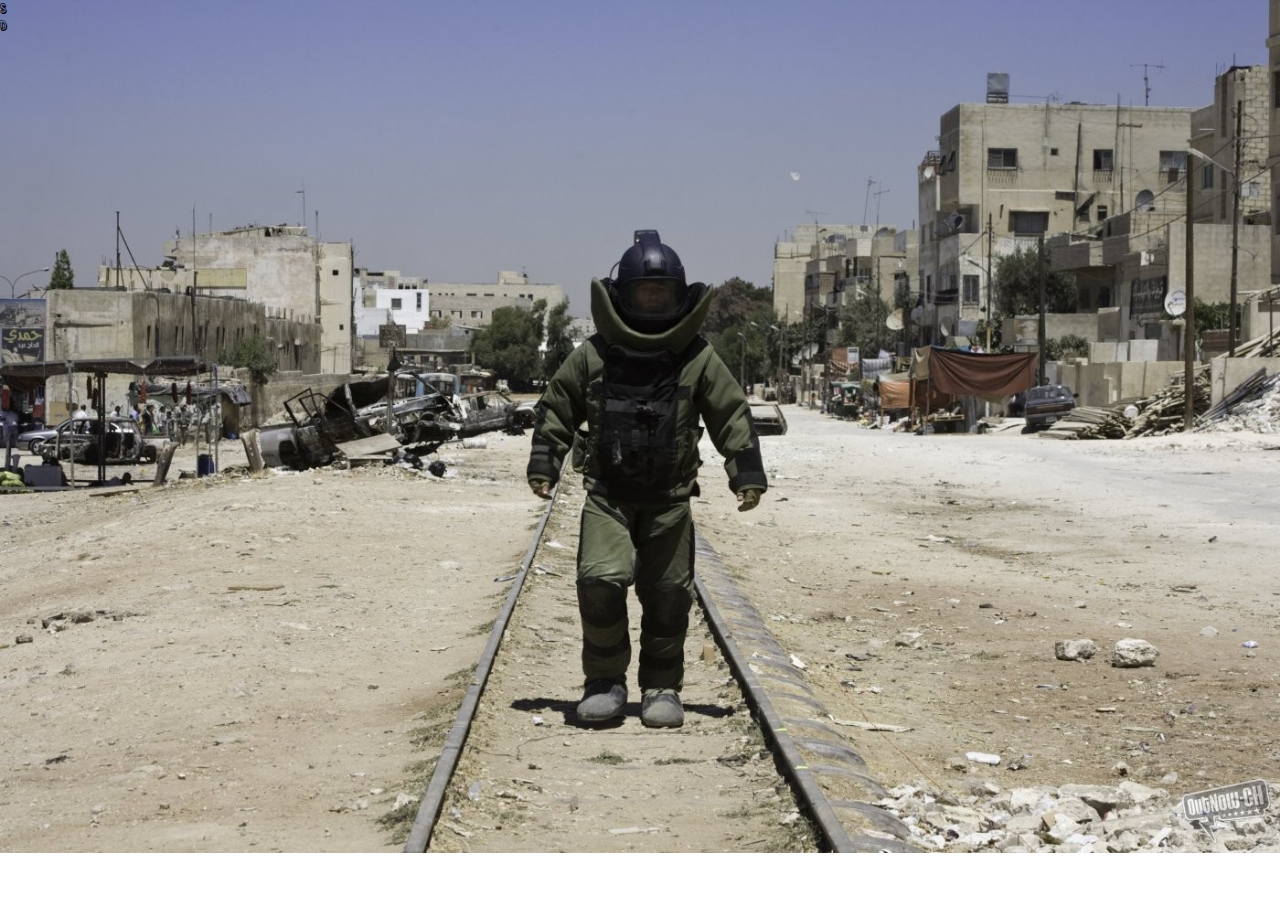
<file: html/jeu.html>
<!DOCTYPE html>
<html>
<head>
	<link rel="stylesheet" type="text/css" href="../css/design.css">
</head>
<body>
	<div id="zoneDeJeu">
		<div id="plateau">
			s
		</div>
		<div id="parametres">
			d
		</div>
	</div>
</body>
</html>
</file>
<file: css/design.css>
@font-face {
    font-family: "BombingEE";
    src: url('../fonts/Bombing.ttf');
}

html {
	overflow: scroll;
}

html, body {
	background-image: url("../images/fond.jpg");
	background-repeat: no-repeat;
	background-size: 100%;
	margin: 0;
	padding: 0;
	width: 100%;
	height: 100%;
	font-family: "BombingEE";
}

/* Menu Principal */

#title {
	width: 65%;
	position: fixed;
	left: 17.5%;
}

#bouttonJouer {
	position: fixed;
	bottom: 10%;
	width: 25%;
	left: 37.5%;
}

#bouttonOption {
	width: 5%;
	position: fixed;
	top: 0;
	right: 0;
	margin: 2%;
}

/* Options */
#option {
	position: fixed;
	width: 75%;
	left: 10%;
	height: 70%;
	border-width: 3%;
	border-style: solid;
	border-color: #d56900;
	background-color: rgba(0, 108, 255, 0.5);
	margin: 5%;
	padding: 1%;
}

#option h2 {
	display: block;
	text-align: center;
	font-size: 2em;
	height: 5%;
}

#option label {
	display: block;
	width: 30%;
	float: left;
}

#option .formulaireParametres {
	margin: 2%;
	display: inline-block;
	background-color: rgba(255, 255, 255, 0.5);
	border-radius: 2%;
	padding: 2%;
	float: left;
	width: 42%;
	min-height: 100000%;
}

#option #bouttonValiderOption {
	display: block;
	width: 25%;
	float: left;
	margin-left: 15%;
}


#option #bouttonAnnulerOption {
	float: left;
	display: block;
	width: 25%;
	margin-left: 10%;
}

/* Jeu */

.caseJeu{
	display: block;
	float: left;
	opacity: 0.75;
}

#jeu {
	display: block;
	position: fixed;
	width: 90%;
	min-height: 90%;
	background-color: rgba(255, 255, 255, 0.5);
	left: 5%;
	top: 5%;
}

#jeuInfos {
	display: block;
	width: 15%;
	height: 40%;
	margin: 0;
	text-align: center;
	float: left;
	margin: 8%;
}

#jeuPlateau {
	display: block;
	width: 80%;
	min-height: 70%;
	margin: auto;
	overflow: inherit;
}

button {
	background-color: rgba(0, 108, 255, 0.5);
	border-radius: 2%;
	border: none;
}

#bouttonAudio {
	position: fixed;
	bottom: 0;
	left: 0;
	width: 5%;
	margin: 2%;
	z-index: 200;
}
</file>
